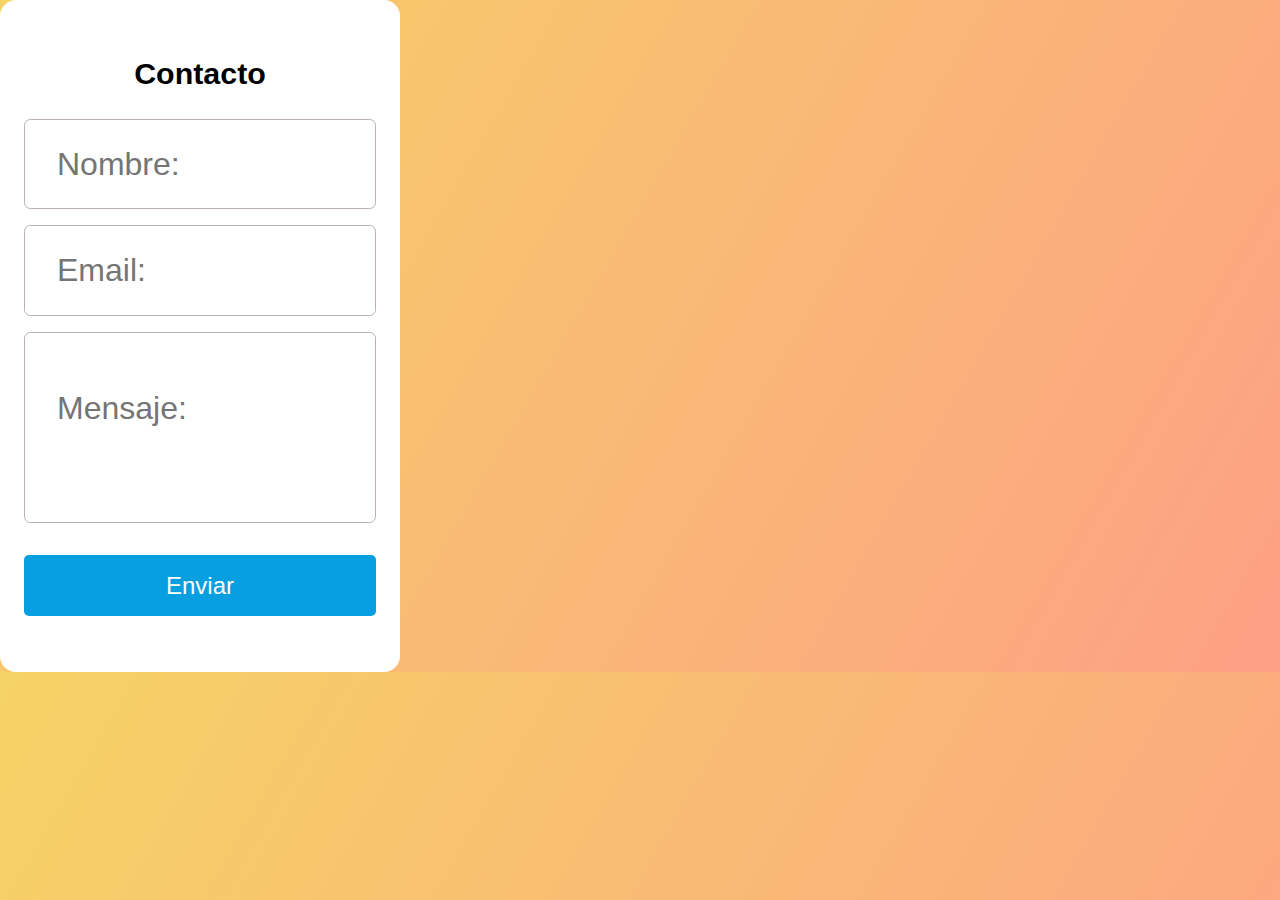
<file: contacto.html>
<!DOCTYPE html>
<html lang="en">
<head>
    <meta charset="UTF-8">
    <meta name="viewport" content="width=device-width, initial-scale=1.0">
    <link rel="stylesheet" href="./css/contacto.css">
    <link rel="icon" type="image/png" href="./img/favicon.png">
    <title>Contacto</title>
</head>
<body>
    <form class="form" action="https://formspree.io/f/mknlgreo"
    method="POST">
    <div class="form_container">
            <h2 class="form_title">Contacto</h2>
            <input type="text" class="form_input" placeholder="Nombre:" name="name">
            <input type="email" class="form_input" placeholder="Email:" name="email">
            <textarea class="form_input form_input--message" placeholder="Mensaje:" name="message"></textarea>


            <input type="submit" value="Enviar" class="form_cta">
        </div>
    
</body>
</html>
</file>
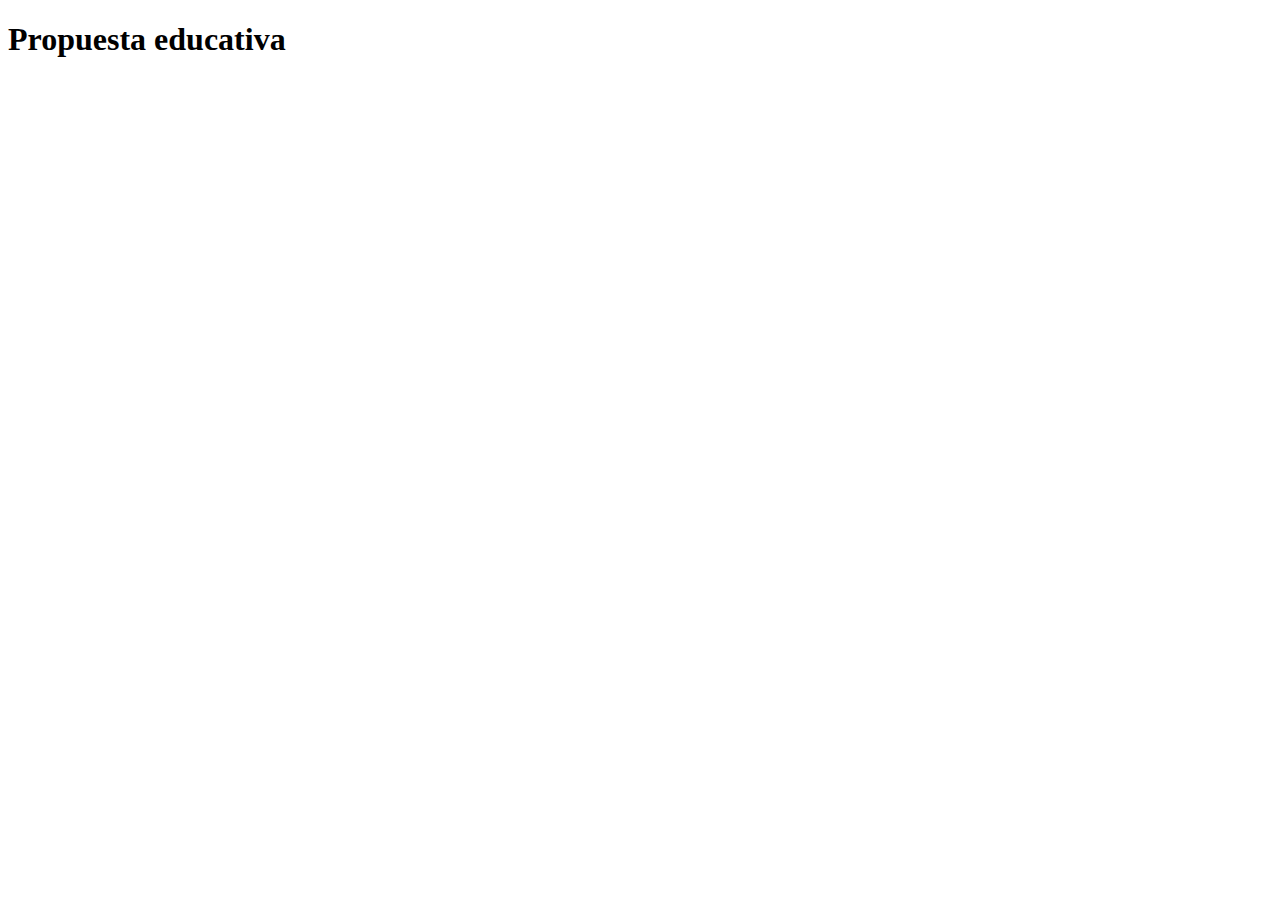
<file: propuestas.html>
<!DOCTYPE html>
<html lang="en">
<head>
    <meta charset="UTF-8">
    <meta name="viewport" content="width=device-width, initial-scale=1.0">
    <title>UNTREF</title>
    <link rel="icon" type="image/png" href="./img/favicon.png">
</head>
<body>
    <h1>Propuesta educativa</h1>
    
</body>
</html>
</file>
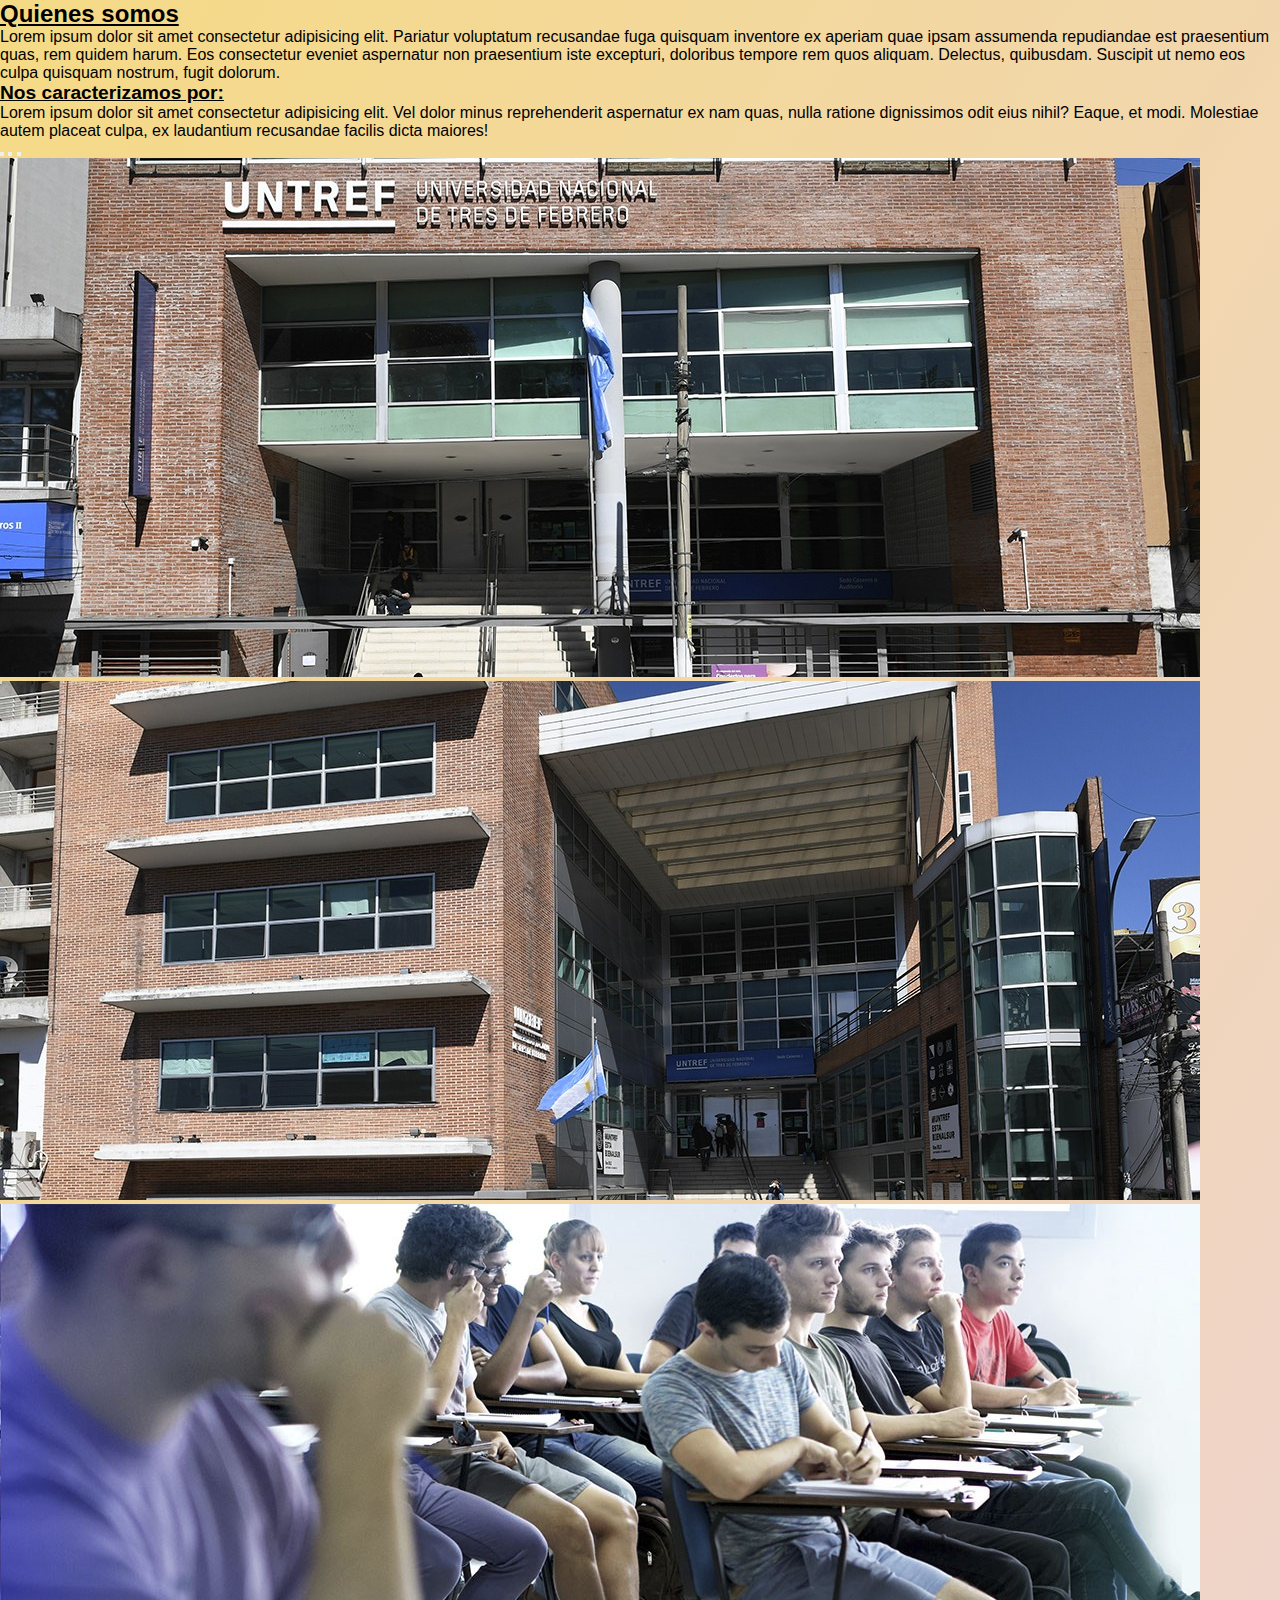
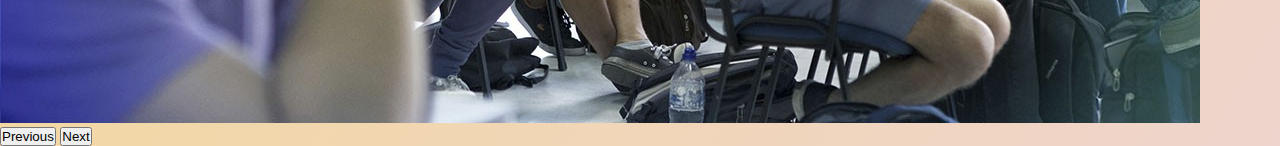
<file: quienesomos.html>
<!doctype html>
<html lang="en">
  <head>
    <meta charset="utf-8">
    <meta name="viewport" content="width=device-width, initial-scale=1">
    <link rel="stylesheet" href="./css/somos.css">
    <title>UNTREF</title>
    <link href="https://cdn.jsdelivr.net/npm/bootstrap@5.3.0/dist/css/bootstrap.min.css" rel="stylesheet" integrity="sha384-9ndCyUaIbzAi2FUVXJi0CjmCapSmO7SnpJef0486qhLnuZ2cdeRhO02iuK6FUUVM" crossorigin="anonymous">
  </head>
  <body>
    <h1>Quienes somos</h1>
    <p id="lorem1">Lorem ipsum dolor sit amet consectetur adipisicing elit. Pariatur voluptatum recusandae fuga quisquam inventore ex aperiam quae ipsam assumenda repudiandae est praesentium quas, rem quidem harum. Eos consectetur eveniet aspernatur non praesentium iste excepturi, doloribus tempore rem quos aliquam. Delectus, quibusdam. Suscipit ut nemo eos culpa quisquam nostrum, fugit dolorum.</p>
    <h2>Nos caracterizamos por:</h2> <p>Lorem ipsum dolor sit amet consectetur adipisicing elit. Vel dolor minus reprehenderit aspernatur ex nam quas, nulla ratione dignissimos odit eius nihil? Eaque, et modi. Molestiae autem placeat culpa, ex laudantium recusandae facilis dicta maiores!</p>

    <div id="carouselExampleIndicators" class="carousel slide">
        <div class="carousel-indicators">
          <button type="button" data-bs-target="#carouselExampleIndicators" data-bs-slide-to="0" class="active" aria-current="true" aria-label="Slide 1"></button>
          <button type="button" data-bs-target="#carouselExampleIndicators" data-bs-slide-to="1" aria-label="Slide 2"></button>
          <button type="button" data-bs-target="#carouselExampleIndicators" data-bs-slide-to="2" aria-label="Slide 3"></button>
        </div>
        <div class="carousel-inner">
          <div class="carousel-item active">
            <img src="./img/carrusel.1.jpg" class="d-block w-100" alt="Imagen">
          </div>
          <div class="carousel-item">
            <img src="./img/carrusel.2.jpg" class="d-block w-100" alt="Imagen">
          </div>
          <div class="carousel-item">
            <img src="./img/carrusel.3.jpg" class="d-block w-100" alt="Imagen">
          </div>
        </div>
        <button class="carousel-control-prev" type="button" data-bs-target="#carouselExampleIndicators" data-bs-slide="prev">
          <span class="carousel-control-prev-icon" aria-hidden="true"></span>
          <span class="visually-hidden">Previous</span>
        </button>
        <button class="carousel-control-next" type="button" data-bs-target="#carouselExampleIndicators" data-bs-slide="next">
          <span class="carousel-control-next-icon" aria-hidden="true"></span>
          <span class="visually-hidden">Next</span>
        </button>
      </div>
    <script src="https://cdn.jsdelivr.net/npm/bootstrap@5.3.0/dist/js/bootstrap.bundle.min.js" integrity="sha384-geWF76RCwLtnZ8qwWowPQNguL3RmwHVBC9FhGdlKrxdiJJigb/j/68SIy3Te4Bkz" crossorigin="anonymous"></script>
  </body>
</html>
</file>
<file: css/contacto.css>
*{
    margin: 0;
    padding: 0;
    box-sizing: border-box;
}
body{
    background-image: linear-gradient(120deg, #f6d365 0%, #fda085 100%);
}

/*=== Aplicando CSS al formulario ===*/
.form{
    background-color: white;
    width: 90%;
    max-width: 400px;
    border-radius: 1em;
    padding: 3.5em 1.5em;
    font-family: 'Belanosima', sans-serif;
    
  }
  .form_input{
    font-family: inherit;
    padding: .8em 1em;
    font-size: 2em;
    outline: none;
    border: none;
    border: 1px solid #bbb0b0;
    border-radius: 0.2em;  
  }
 
  .form_cta{
    font-family: inherit;
    font-size: 1.5rem;
    background-color: #089fe0;
    color: white;
    border: none;
    font-weight: 300;
    padding: .7em 0;
    border-radius: .2em;
    cursor: pointer;
  }
  .form_container{
    width: 100%;
    display: grid;
    gap: 1em;
    grid-auto-columns: 100%;
  }
  .form_input--message{
    resize: none;
    padding: 1.8em 1em;
    margin-bottom: .5em;
  }
  .form_title{
    text-align: center;
    font-size: 1.9rem;
    margin-bottom: .4em;
  }
  @media (max-width:450px){
    .form{
    padding: 3.5em 1em;
    }
  }
</file>
<file: css/somos.css>
*{
    box-sizing: border-box;
    margin: 0;
    padding: 0;
}
body{
    background-image: linear-gradient(120deg, #f5da85 0%, #efd4cd 100%);
    font-family: 'Belanosima', sans-serif;
    
}
h1{
    text-decoration: underline;
    font-size: 1.5rem;
}
h2{
    text-decoration: underline;
    font-size: 1.2rem;
}
</file>
